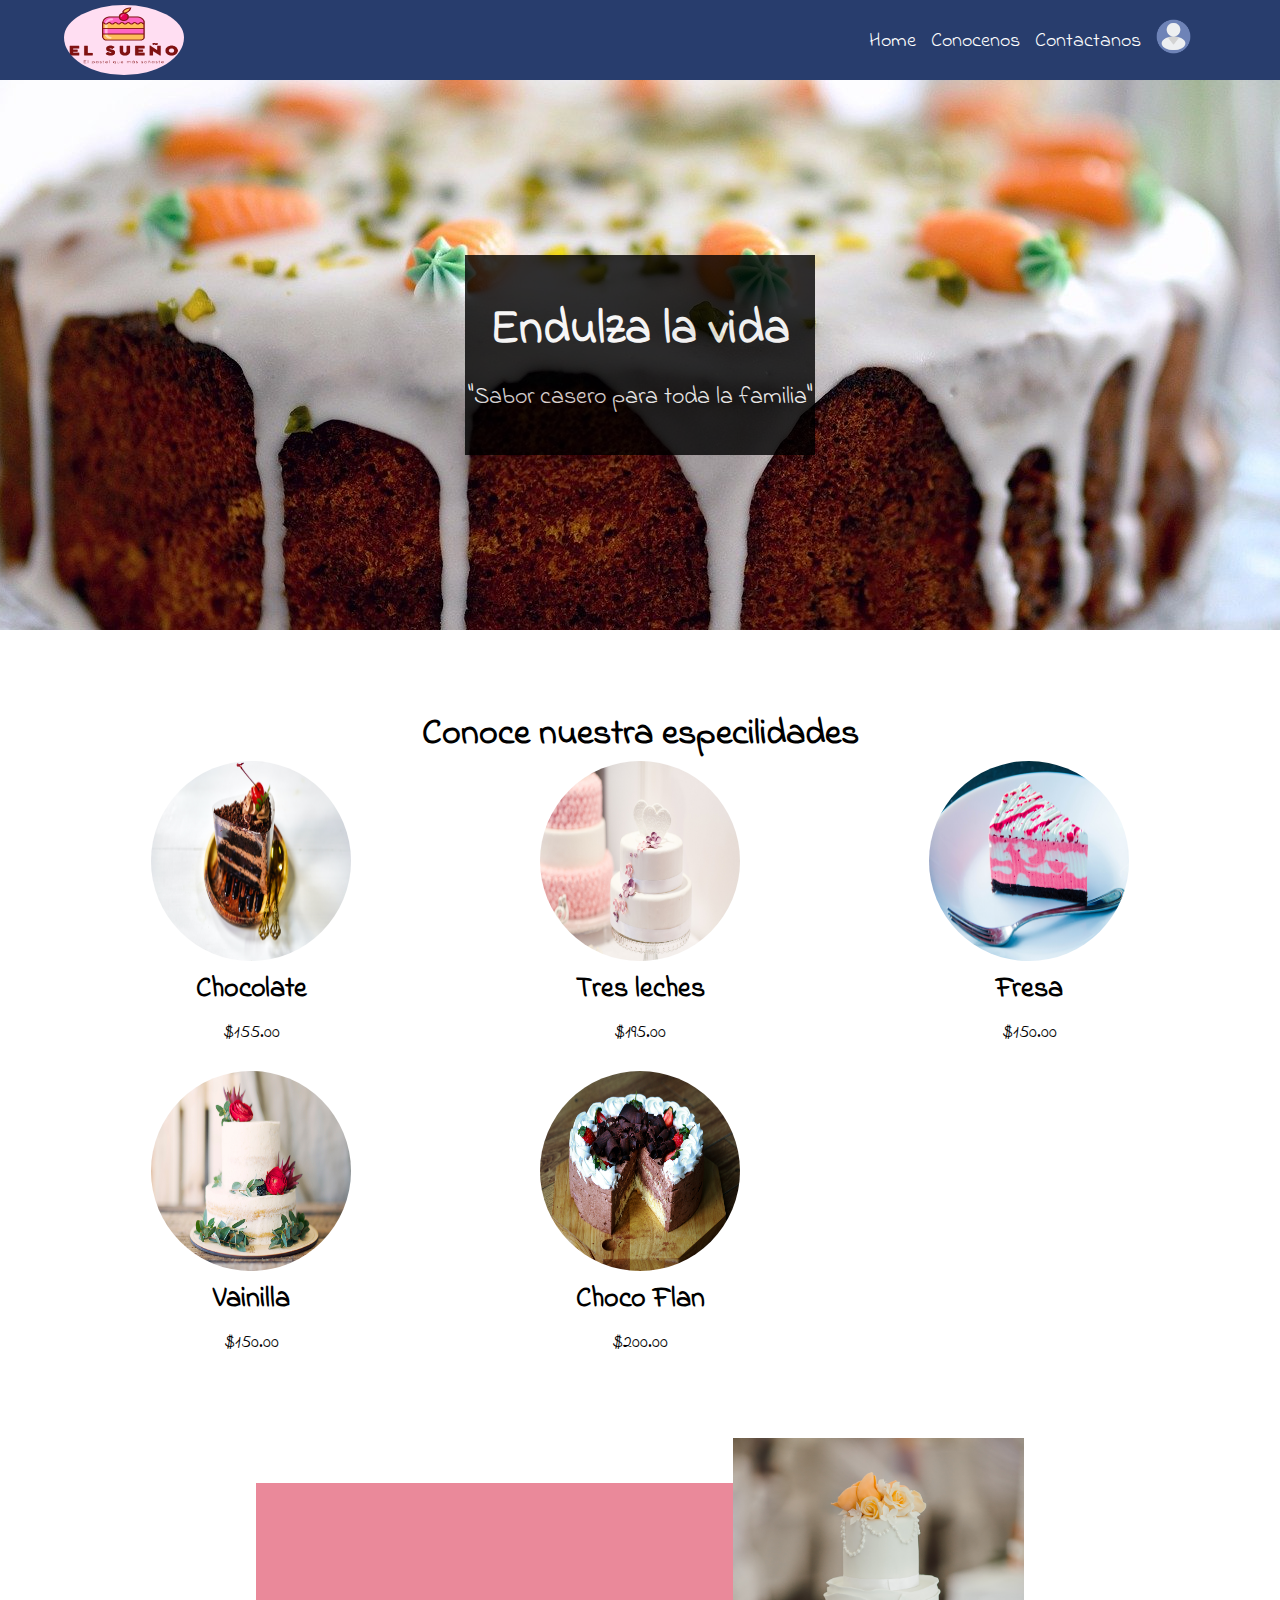
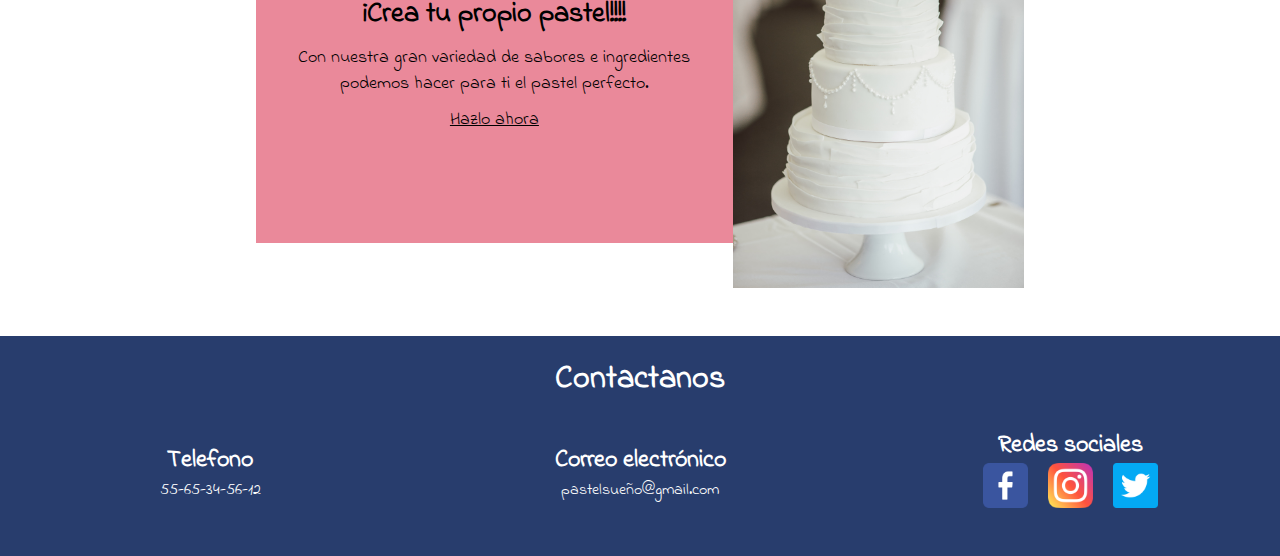
<file: index.html>
<!DOCTYPE html>
<html lang="en">
  <head>
    <meta charset="UTF-8" />
    <meta http-equiv="X-UA-Compatible" content="IE=edge" />
    <meta name="viewport" content="width=device-width, initial-scale=1.0" />
    <title>Pastelería</title>
    <link rel="icon" href="assets/img/cake-slice.png">
    <link rel="stylesheet" href="styles/styles.css" />
    <link rel="preconnect" href="https://fonts.googleapis.com" />
    <link rel="preconnect" href="https://fonts.gstatic.com" crossorigin />
    <link
      href="https://fonts.googleapis.com/css2?family=Indie+Flower&display=swap"
      rel="stylesheet"
    />
  </head>
  <body>
    <div class="title">
      <div class="content-title">
        <div><img src="assets/img/Sueñ02.png" class="logo" alt="" /></div>
        <div class="nav-link">
        <div class="menu-hamb"><img src="assets/img/menu.png" width="25px" height="25px" heig class="menu" alt=""></div>
          <ul class="nav-items">
            <li><a class="item-link" href="index.html">Home</a></li>
            <li><a class="item-link" href="about.html">Conocenos</a></li>
            <li><a class="item-link" href="contact.html">Contactanos</a></li>
            <li><a class="item-link" href="admin.html"><img src="assets/img/user.png" alt=""></a></li>
          </ul>
        </div>
      </div>
    </div>

    <div class="banner">
      <div class="message">
        <div>
          <div class="message-h1"><h1>Endulza la vida</h1></div>
          <div class="message-text">
            <p>"Sabor casero para toda la familia"</p>
          </div>
        </div>
      </div>
    </div>

    <br />
    <br />

    <div class="product-items">
      <div><h1>Conoce nuestra especilidades</h1></div>
      <div class="items">
          <div class="item">
            <a href="contact.html"
              ><img src="assets/img/pastel1.jpg" alt="Pasteles" />
              <div class="item-description">
                <h2>Chocolate</h2>
                <p>$155.00</p>
              </div></a
            >
          </div>
          <div class="item">
            <a href="contact.html"
              ><img src="assets/img/pastel2.jpg" alt="Pasteles" />
              <div class="item-description">
                <h2>Tres leches</h2>
                <p>$195.00</p>
              </div></a
            >
          </div>
          <div class="item">
            <a href="contact.html"
              ><img src="assets/img/pastel3.jpg" alt="Pasteles" />
              <div class="item-description">
                <h2>Fresa</h2>
                <p>$150.00</p>
              </div></a
            >
          </div>
          <div class="item">
            <a href="contact.html"
              ><img src="assets/img/pastel4.jpg" alt="Pasteles" />
              <div class="item-description">
                <h2>Vainilla</h2>
                <p>$150.00</p>
              </div></a
            >
          </div>
          <div class="item">
            <a href="contact.html"
              ><img src="assets/img/pastel5.jpg" alt="Pasteles" />
              <div class="item-description">
                <h2>Choco Flan</h2>
                <p>$200.00</p>
              </div></a
            >
            </div>
       
      </div>
    </div>

    <br />
    <br />
    <br />

    <div class="personal-cake">
      <div class="description-custom">
        <div class="item-description">
          <h2>¡Crea tu propio pastel!!!!</h2>
          <p>
            Con nuestra gran variedad de sabores e ingredientes podemos hacer
            para ti el pastel perfecto.
          </p>
          <a class="btn-form" href="contact.html">Hazlo ahora</a>
        </div>
      </div>
      <div class="image-custom">
        <img src="assets/img/customcake.jpg" alt="" />
      </div>
    </div>
    <br />
    <br />

    <div class="footer">
      <div><h1>Contactanos</h1></div>
      <div class="footer-items">
        <div>
          <h2>Telefono</h2>
          <p>55-65-34-56-12</p>
        </div>
        <div>
          <h2>Correo electrónico</h2>
          <p>pastelsueño@gmail.com</p>
        </div>
        <div>
          <h2>Redes sociales</h2>
          <div class="social-links">
            <div>
              <a href="https://www.facebook.com/"
                ><img src="assets/img/facebook.png" alt=""
              /></a>
            </div>
            <div>
              <a href="https://www.instagram.com/?hl=es-la"
                ><img src="assets/img/instagram.png" alt=""
              /></a>
            </div>
            <div>
              <a href="https://twitter.com/?lang=es"
                ><img src="assets/img/twitter.png" alt=""
              /></a>
            </div>
          </div>
        </div>
      </div>
    </div>
    <script src="main.js"></script>
  </body>
</html>
</file>
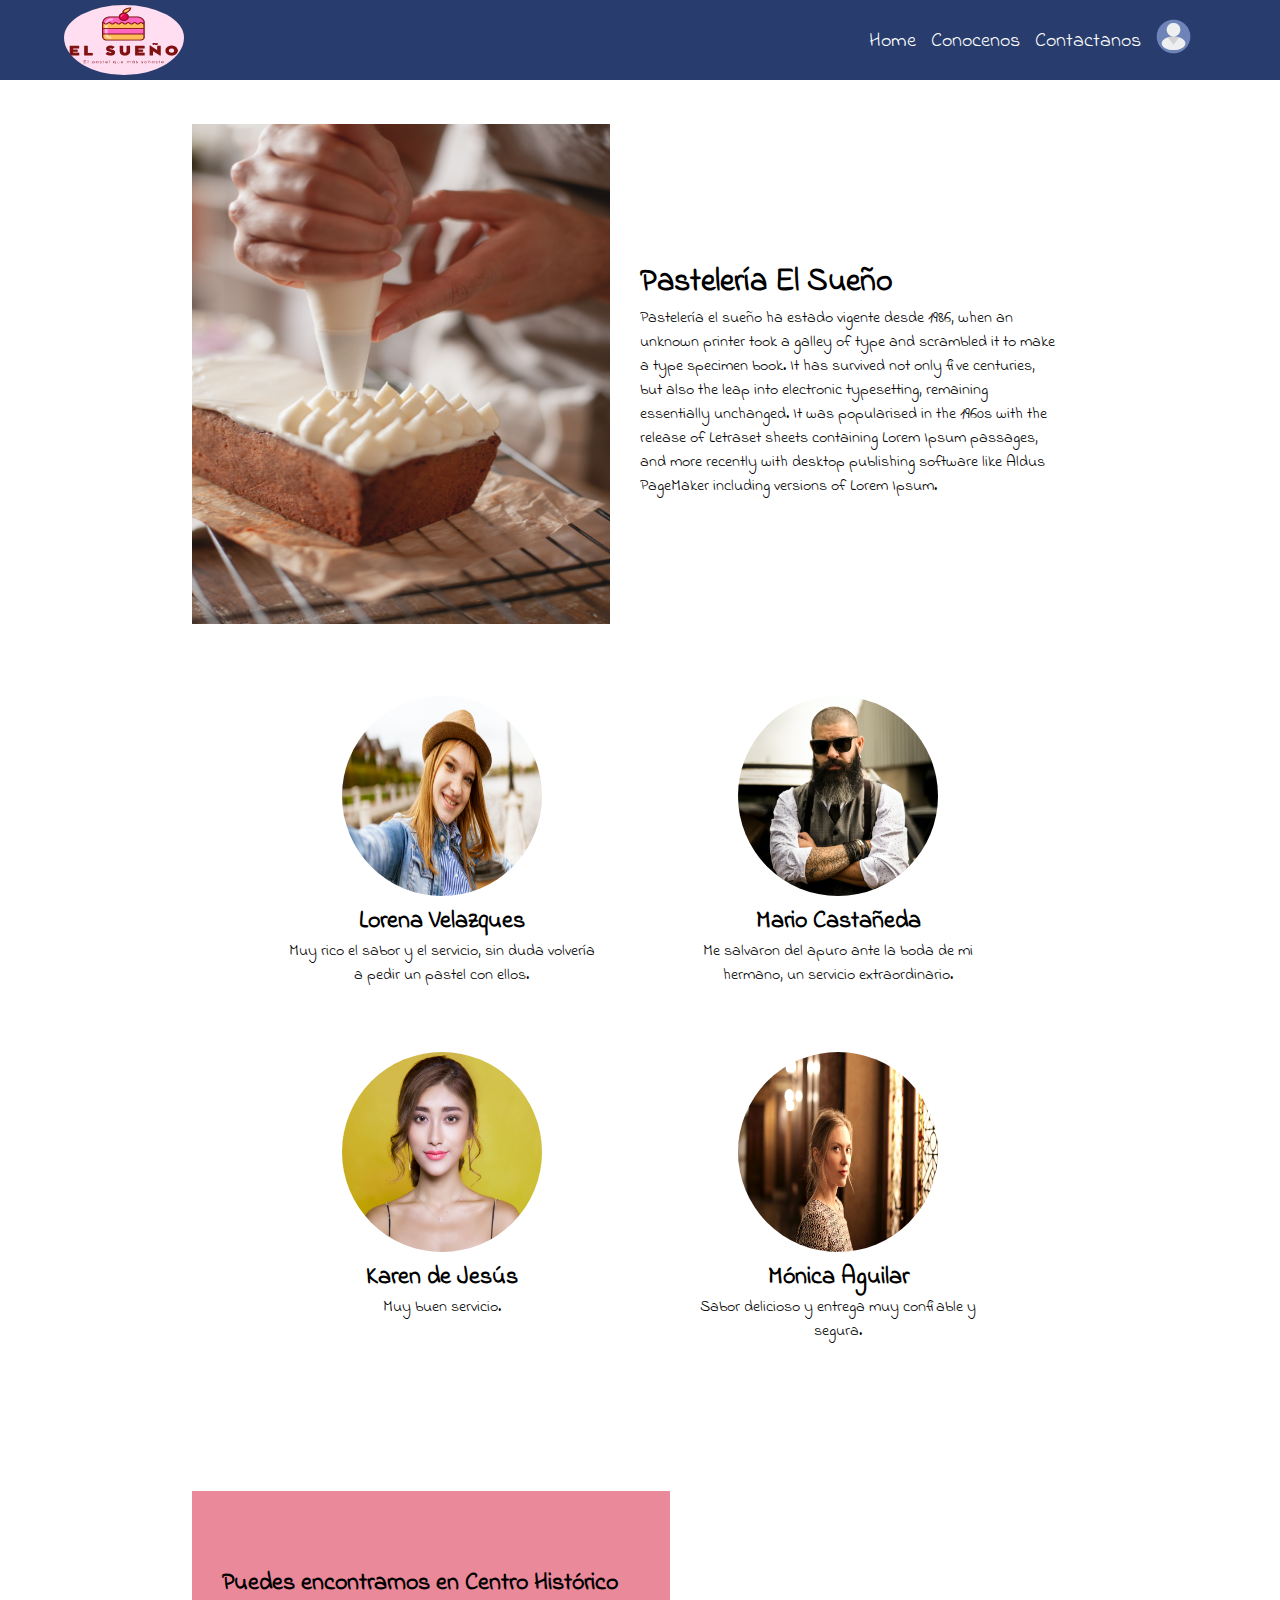
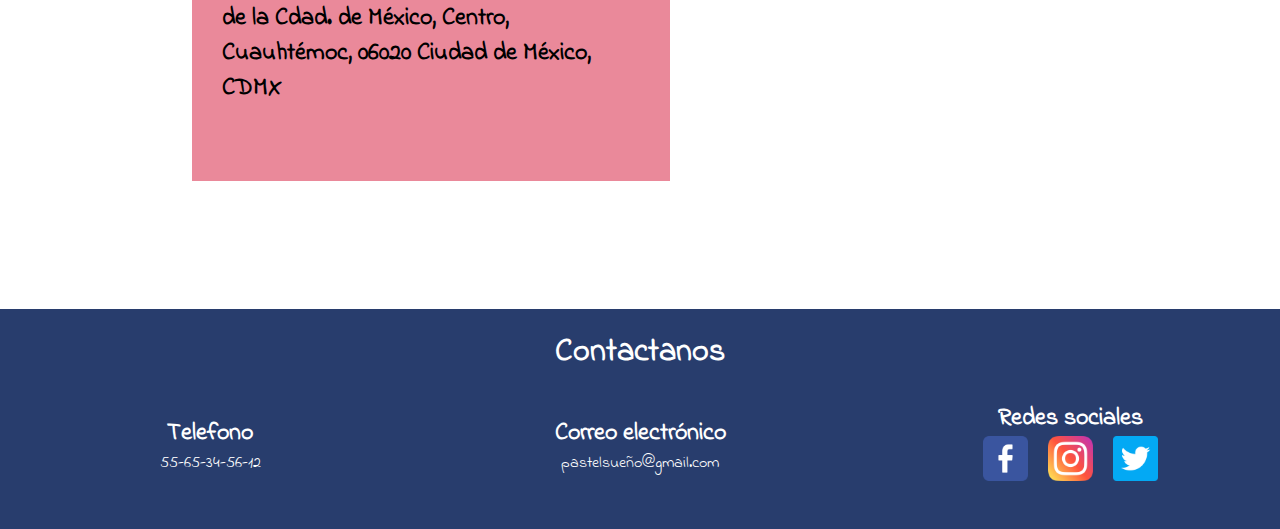
<file: about.html>
<!DOCTYPE html>
<html lang="en">
  <head>
    <meta charset="UTF-8" />
    <meta http-equiv="X-UA-Compatible" content="IE=edge" />
    <meta name="viewport" content="width=device-width, initial-scale=1.0" />
    <title>About</title>
    <link rel="icon" href="assets/img/cake-slice.png">
    <link rel="stylesheet" href="styles/styles.css" />
    <link rel="preconnect" href="https://fonts.googleapis.com" />
    <link rel="preconnect" href="https://fonts.gstatic.com" crossorigin />
    <link
      href="https://fonts.googleapis.com/css2?family=Indie+Flower&display=swap"
      rel="stylesheet"
    />
  </head>
  <body>
    <div class="title">
      <div class="content-title">
        <div><img src="assets/img/Sueñ02.png" class="logo" alt="" /></div>
        <div class="nav-link">
        <div class="menu-hamb"><img src="assets/img/menu.png" width="25px" height="25px" heig class="menu" alt=""></div>
          <ul class="nav-items">
            <li><a class="item-link" href="index.html">Home</a></li>
            <li><a class="item-link" href="about.html">Conocenos</a></li>
            <li><a class="item-link" href="contact.html">Contactanos</a></li>
            <li><a class="item-link" href="admin.html"><img src="assets/img/user.png" alt=""></a></li>
          </ul>
        </div>
      </div>
    </div>

    <br />
    <br />

    <div class="about-banner">
      <div class="about-items">
        <div class="about-img">
          <img src="assets/img/about-banner.jpg" class="baker" alt="" />
        </div>
        <div class="about-desc">
          <div class="abt-res">
            <h1>Pastelería El Sueño</h1>
            <p>
              Pastelería el sueño ha estado vigente desde 1986, when an unknown
              printer took a galley of type and scrambled it to make a type
              specimen book. It has survived not only five centuries, but also
              the leap into electronic typesetting, remaining essentially
              unchanged. It was popularised in the 1960s with the release of
              Letraset sheets containing Lorem Ipsum passages, and more recently
              with desktop publishing software like Aldus PageMaker including
              versions of Lorem Ipsum.
            </p>
          </div>
        </div>
      </div>
    </div>

    <br />
    <br />

    <div class="pov">
      <div class="pov-items">
        <div class="pov-item">
          <img src="assets/img/userB.jpg" class="pov-user" alt="" />
          <h2>Lorena Velazques</h2>
          <p>
            Muy rico el sabor y el servicio, sin duda volvería a pedir un pastel
            con ellos.
          </p>
        </div>
        <div class="pov-item">
          <img src="assets/img/user3.jpg" class="pov-user" alt="" />
          <h2>Mario Castañeda</h2>
          <p>
            Me salvaron del apuro ante la boda de mi hermano, un servicio
            extraordinario.
          </p>
        </div>
        <div class="pov-item">
          <img src="assets/img/user2.jpg" class="pov-user" alt="" />
          <h2>Karen de Jesús</h2>
          <p>Muy buen servicio.</p>
        </div>
        <div class="pov-item">
          <img src="assets/img/user4.jpg" class="pov-user" alt="" />
          <h2>Mónica Aguilar</h2>
          <p>Sabor delicioso y entrega muy confiable y segura.</p>
        </div>
      </div>
    </div>

    <br />
    <br />

    <div class="map">
      <div class="map-items">
        <div class="map-direction">
          <h2>
            Puedes encontrarnos en Centro Histórico de la Cdad. de México,
            Centro, Cuauhtémoc, 06020 Ciudad de México, CDMX
          </h2>
        </div>
        <div class="map-frame">
          <iframe
            src="https://www.google.com/maps/embed?pb=!1m18!1m12!1m3!1d3762.377778905961!2d-99.13030578526433!3d19.43927238688057!2m3!1f0!2f0!3f0!3m2!1i1024!2i768!4f13.1!3m3!1m2!1s0x85d1f9341c6681f1%3A0xed6175adfc6dea1f!2sCentro%20Hist%C3%B3rico%20de%20la%20Cdad.%20de%20M%C3%A9xico%2C%20Centro%2C%20Cuauht%C3%A9moc%2C%2006020%20Ciudad%20de%20M%C3%A9xico%2C%20CDMX!5e0!3m2!1ses-419!2smx!4v1646191262750!5m2!1ses-419!2smx"
            style="border: 0"
            allowfullscreen=""
            loading="lazy"
          ></iframe>
        </div>
      </div>
    </div>

    <br />
    <br />

    <div class="footer">
      <div><h1>Contactanos</h1></div>
      <div class="footer-items">
        <div>
          <h2>Telefono</h2>
          <p>55-65-34-56-12</p>
        </div>
        <div>
          <h2>Correo electrónico</h2>
          <p>pastelsueño@gmail.com</p>
        </div>
        <div>
          <h2>Redes sociales</h2>
          <div class="social-links">
            <div>
              <a href="https://www.facebook.com/"
                ><img src="assets/img/facebook.png" alt=""
              /></a>
            </div>
            <div>
              <a href="https://www.instagram.com/?hl=es-la"
                ><img src="assets/img/instagram.png" alt=""
              /></a>
            </div>
            <div>
              <a href="https://twitter.com/?lang=es"
                ><img src="assets/img/twitter.png" alt=""
              /></a>
            </div>
          </div>
        </div>
      </div>
    </div>
    <script src="main.js"></script>
  </body>
</html>
</file>
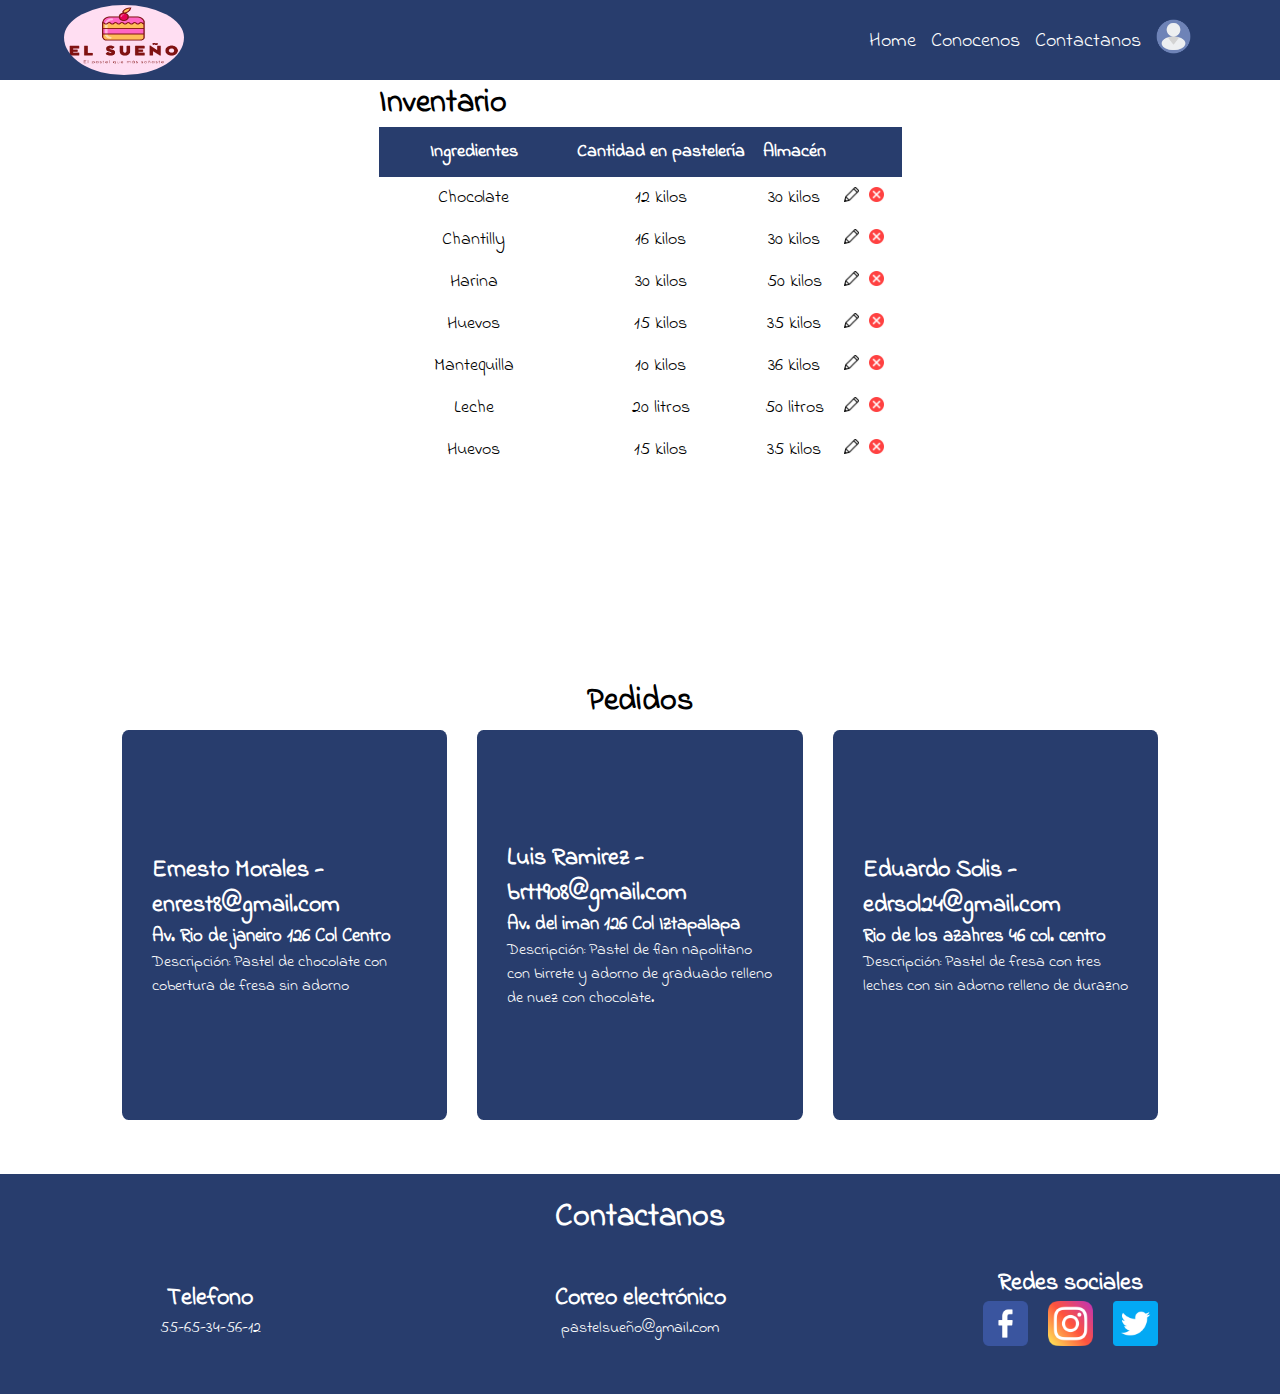
<file: admin.html>
<!DOCTYPE html>
<html lang="en">
  <head>
    <meta charset="UTF-8" />
    <meta http-equiv="X-UA-Compatible" content="IE=edge" />
    <meta name="viewport" content="width=device-width, initial-scale=1.0" />
    <title>Admin</title>
    <link rel="icon" href="assets/img/cake-slice.png" />
    <link rel="stylesheet" href="styles/styles.css" />
    <link rel="preconnect" href="https://fonts.googleapis.com" />
    <link rel="preconnect" href="https://fonts.gstatic.com" crossorigin />
    <link
      href="https://fonts.googleapis.com/css2?family=Indie+Flower&display=swap"
      rel="stylesheet"
    />
  </head>
  <body>
    <div class="title">
      <div class="content-title">
        <div><img src="assets/img/Sueñ02.png" class="logo" alt="" /></div>
        <div class="nav-link">
        <div class="menu-hamb"><img src="assets/img/menu.png" width="25px" height="25px" heig class="menu" alt=""></div>
          <ul class="nav-items">
            <li><a class="item-link" href="index.html">Home</a></li>
            <li><a class="item-link" href="about.html">Conocenos</a></li>
            <li><a class="item-link" href="contact.html">Contactanos</a></li>
            <li><a class="item-link" href="admin.html"><img src="assets/img/user.png" alt=""></a></li>
          </ul>
        </div>
      </div>
    </div>

    <div class="table">
      <div class="table-container">
        <div>
          <div class="title-table">
            <h1>Inventario</h1>
          </div>
          <div class="table-ingre">
            <table>
              <tr>
                <th>Ingredientes</th>
                <th>Cantidad en pastelería</th>
                <th>Almacén</th>
                <th></th>
              </tr>
              <tr>
                <td>Chocolate</td>
                <td>12 kilos</td>
                <td>30 kilos</td>
                <td>
                  <div class="table-update">
                    <a href=""><img src="assets/img/edit.png" alt="" /></a>
                    <a href=""
                      ><img src="assets/img/delete-button.png" alt=""
                    /></a>
                  </div>
                </td>
              </tr>
              <tr>
                <td>Chantilly</td>
                <td>16 kilos</td>
                <td>30 kilos</td>
                <td>
                  <div class="table-update">
                    <a href=""><img src="assets/img/edit.png" alt="" /></a>
                    <a href=""
                      ><img src="assets/img/delete-button.png" alt=""
                    /></a>
                  </div>
                </td>
              </tr>
              <tr>
                <td>Harina</td>
                <td>30 kilos</td>
                <td>50 kilos</td>
                <td>
                  <div class="table-update">
                    <a href=""><img src="assets/img/edit.png" alt="" /></a>
                    <a href=""
                      ><img src="assets/img/delete-button.png" alt=""
                    /></a>
                  </div>
                </td>
              </tr>
              <tr>
                <td>Huevos</td>
                <td>15 kilos</td>
                <td>35 kilos</td>
                <td>
                  <div class="table-update">
                    <a href=""><img src="assets/img/edit.png" alt="" /></a>
                    <a href=""
                      ><img src="assets/img/delete-button.png" alt=""
                    /></a>
                  </div>
                </td>
              </tr>
              <tr>
                <td>Mantequilla</td>
                <td>10 kilos</td>
                <td>36 kilos</td>
                <td>
                  <div class="table-update">
                    <a href=""><img src="assets/img/edit.png" alt="" /></a>
                    <a href=""
                      ><img src="assets/img/delete-button.png" alt=""
                    /></a>
                  </div>
                </td>
              </tr>
              <tr>
                <td>Leche</td>
                <td>20 litros</td>
                <td>50 litros</td>
                <td>
                  <div class="table-update">
                    <a href=""><img src="assets/img/edit.png" alt="" /></a>
                    <a href=""
                      ><img src="assets/img/delete-button.png" alt=""
                    /></a>
                  </div>
                </td>
              </tr>
              <tr>
                <td>Huevos</td>
                <td>15 kilos</td>
                <td>35 kilos</td>
                <td>
                  <div class="table-update">
                    <a href=""><img src="assets/img/edit.png" alt="" /></a>
                    <a href=""
                      ><img src="assets/img/delete-button.png" alt=""
                    /></a>
                  </div>
                </td>
              </tr>
              <tr>
                <td>Azúcar</td>
                <td>34 kilos</td>
                <td>60 kilos</td>
                <td>
                  <div class="table-update">
                    <a href=""><img src="assets/img/edit.png" alt="" /></a>
                    <a href=""
                      ><img src="assets/img/delete-button.png" alt=""
                    /></a>
                  </div>
                </td>
              </tr>
              <tr>
                <td>Royal</td>
                <td>10 kilos</td>
                <td>45 kilos</td>
                <td>
                  <div class="table-update">
                    <a href=""><img src="assets/img/edit.png" alt="" /></a>
                    <a href=""
                      ><img src="assets/img/delete-button.png" alt=""
                    /></a>
                  </div>
                </td>
              </tr>
              <tr>
                <td>Fresas</td>
                <td>10 kilos</td>
                <td>10 kilos</td>
                <td>
                  <div class="table-update">
                    <a href=""><img src="assets/img/edit.png" alt="" /></a>
                    <a href=""
                      ><img src="assets/img/delete-button.png" alt=""
                    /></a>
                  </div>
                </td>
              </tr>
              <tr>
                <td>Duraznos</td>
                <td>10 kilos</td>
                <td>10 kilos</td>
                <td>
                  <div class="table-update">
                    <a href=""><img src="assets/img/edit.png" alt="" /></a>
                    <a href=""
                      ><img src="assets/img/delete-button.png" alt=""
                    /></a>
                  </div>
                </td>
              </tr>
              <tr>
                <td>Nuez</td>
                <td>14 kilos</td>
                <td>15 kilos</td>
                <td>
                  <div class="table-update">
                    <a href=""><img src="assets/img/edit.png" alt="" /></a>
                    <a href=""
                      ><img src="assets/img/delete-button.png" alt=""
                    /></a>
                  </div>
                </td>
              </tr>
              <tr>
                <td>Café</td>
                <td>15 kilos</td>
                <td>20 kilos</td>
                <td>
                  <div class="table-update">
                    <a href=""><img src="assets/img/edit.png" alt="" /></a>
                    <a href=""
                      ><img src="assets/img/delete-button.png" alt=""
                    /></a>
                  </div>
                </td>
              </tr>
              <tr>
                <td>Flor de azúcar</td>
                <td>20 piezas</td>
                <td>15 kilos</td>
                <td>
                  <div class="table-update">
                    <a href=""><img src="assets/img/edit.png" alt="" /></a>
                    <a href=""
                      ><img src="assets/img/delete-button.png" alt=""
                    /></a>
                  </div>
                </td>
              </tr>
              <tr>
                <td>Adorno Frozen</td>
                <td>10 piezas</td>
                <td>20 kilos</td>
                <td>
                  <div class="table-update">
                    <a href=""><img src="assets/img/edit.png" alt="" /></a>
                    <a href=""
                      ><img src="assets/img/delete-button.png" alt=""
                    /></a>
                  </div>
                </td>
              </tr>
              <tr>
                <td>Adorno Bob esponja</td>
                <td>15 piezas</td>
                <td>10 piezas</td>
                <td>
                  <div class="table-update">
                    <a href=""><img src="assets/img/edit.png" alt="" /></a>
                    <a href=""
                      ><img src="assets/img/delete-button.png" alt=""
                    /></a>
                  </div>
                </td>
              </tr>
              <tr>
                <td>Corazón de caramelo</td>
                <td>8 piezas</td>
                <td>10 piezas</td>
                <td>
                  <div class="table-update">
                    <a href=""><img src="assets/img/edit.png" alt="" /></a>
                    <a href=""
                      ><img src="assets/img/delete-button.png" alt=""
                    /></a>
                  </div>
                </td>
              </tr>
              <tr>
                <td>Alumno graduado</td>
                <td>10 piezas</td>
                <td>10 piezas</td>
                <td>
                  <div class="table-update">
                    <a href=""><img src="assets/img/edit.png" alt="" /></a>
                    <a href=""
                      ><img src="assets/img/delete-button.png" alt=""
                    /></a>
                  </div>
                </td>
              </tr>
              <tr>
                <td>Birrete</td>
                <td>12 piezas</td>
                <td>8 piezas</td>
                <td>
                  <div class="table-update">
                    <a href=""><img src="assets/img/edit.png" alt="" /></a>
                    <a href=""
                      ><img src="assets/img/delete-button.png" alt=""
                    /></a>
                  </div>
                </td>
              </tr>
              <tr>
                <td>Mariposas de chocolate</td>
                <td>20 piezas</td>
                <td>10piezas</td>
                <td>
                  <div class="table-update">
                    <a href=""><img src="assets/img/edit.png" alt="" /></a>
                    <a href=""
                      ><img src="assets/img/delete-button.png" alt=""
                    /></a>
                  </div>
                </td>
              </tr>
              <tr>
                <td>Kit de futbol</td>
                <td>9 piezas</td>
                <td>10 piezas</td>
                <td>
                  <div class="table-update">
                    <a href=""><img src="assets/img/edit.png" alt="" /></a>
                    <a href=""
                      ><img src="assets/img/delete-button.png" alt=""
                    /></a>
                  </div>
                </td>
              </tr>
            </table>
          </div>
        </div>
      </div>
    </div>

    <br />
    <br />

    <div class="card">
      <h1>Pedidos</h1>
      <div class="card-item">
        <div class="card-desc">
          <div>
            <h2>Ernesto Morales - enrest8@gmail.com</h2>
            <h3>Av. Rio de janeiro 126 Col Centro</h3>
            <p>
              Descripción: Pastel de chocolate con cobertura de fresa sin adorno
            </p>
          </div>
        </div>
        <div class="card-desc">
          <div>
            <h2>Luis Ramirez - brtt908@gmail.com</h2>
            <h3>Av. del iman 126 Col Iztapalapa</h3>
            <p>
              Descripción: Pastel de flan napolitano con birrete y adorno de
              graduado relleno de nuez con chocolate.
            </p>
          </div>
        </div>
        <div class="card-desc">
          <div>
            <h2>Eduardo Solis - edrsol24@gmail.com</h2>
            <h3>Rio de los azahres 46 col. centro</h3>
            <p>
              Descripción: Pastel de fresa con tres leches con sin adorno
              relleno de durazno
            </p>
          </div>
        </div>
      </div>
    </div>

    <br />
    <br />
    <br />
    <br />

    <div class="footer">
      <div><h1>Contactanos</h1></div>
      <div class="footer-items">
        <div>
          <h2>Telefono</h2>
          <p>55-65-34-56-12</p>
        </div>
        <div>
          <h2>Correo electrónico</h2>
          <p>pastelsueño@gmail.com</p>
        </div>
        <div>
          <h2>Redes sociales</h2>
          <div class="social-links">
            <div>
              <a href="https://www.facebook.com/"
                ><img src="assets/img/facebook.png" alt=""
              /></a>
            </div>
            <div>
              <a href="https://www.instagram.com/?hl=es-la"
                ><img src="assets/img/instagram.png" alt=""
              /></a>
            </div>
            <div>
              <a href="https://twitter.com/?lang=es"
                ><img src="assets/img/twitter.png" alt=""
              /></a>
            </div>
          </div>
        </div>
      </div>
    </div>
    <script src="main.js"></script>
  </body>
</html>
</file>
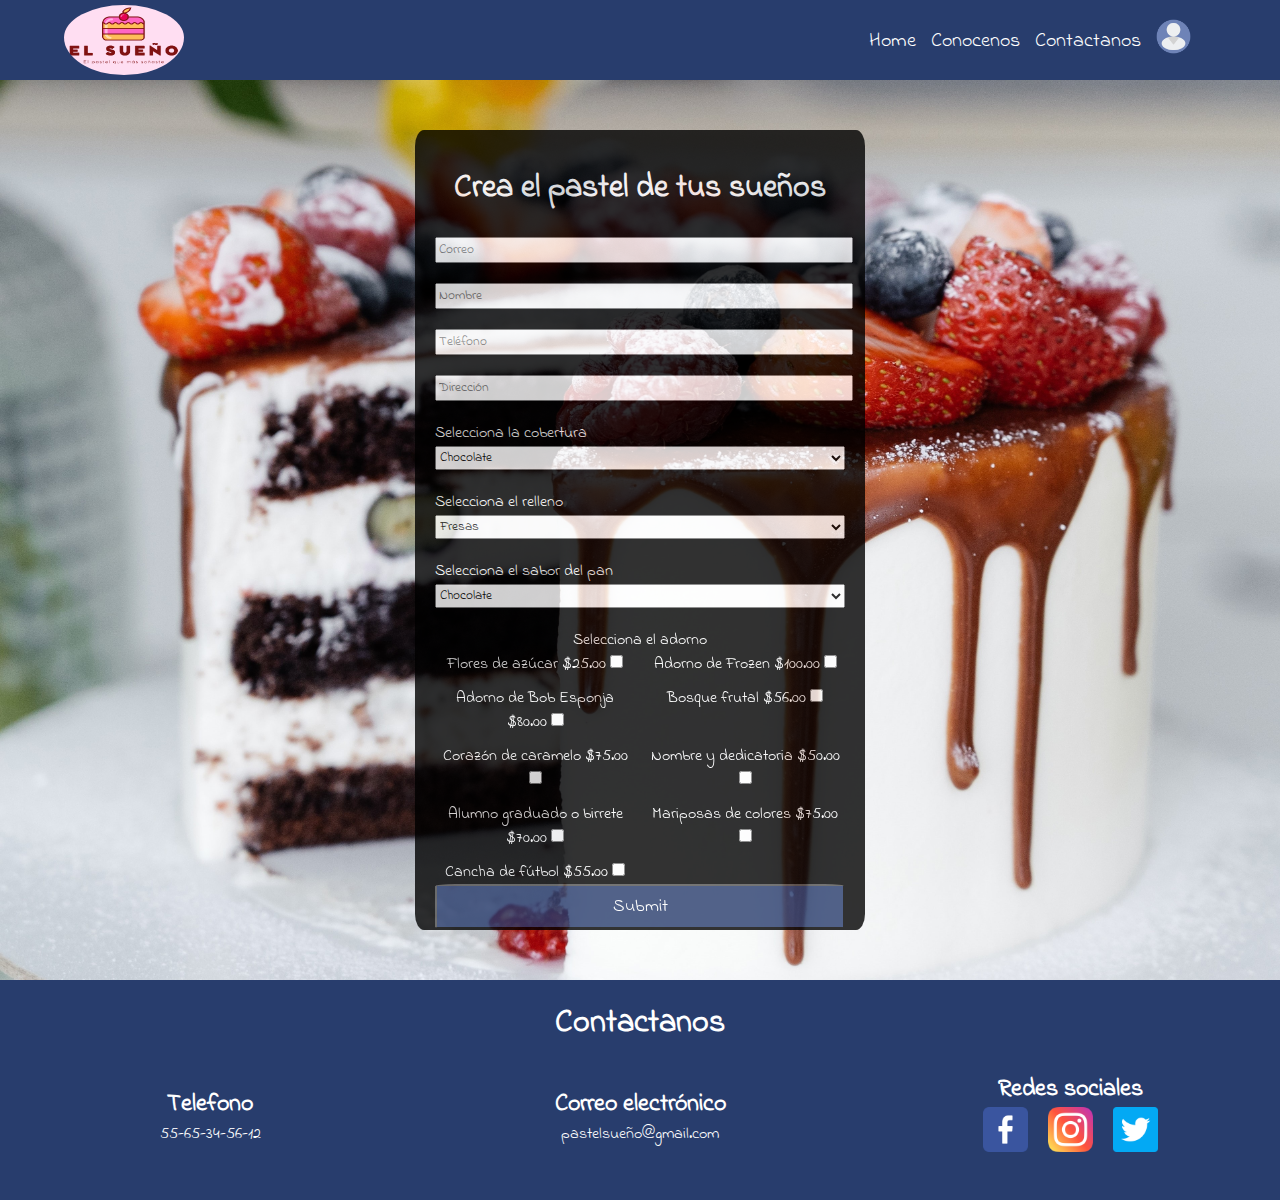
<file: contact.html>
<!DOCTYPE html>
<html lang="en">
  <head>
    <meta charset="UTF-8" />
    <meta http-equiv="X-UA-Compatible" content="IE=edge" />
    <meta name="viewport" content="width=device-width, initial-scale=1.0" />
    <title>Contacto</title>
    <link rel="icon" href="assets/img/cake-slice.png">
    <link rel="stylesheet" href="styles/styles.css" />
    <link rel="preconnect" href="https://fonts.googleapis.com" />
    <link rel="preconnect" href="https://fonts.gstatic.com" crossorigin />
    <link
      href="https://fonts.googleapis.com/css2?family=Indie+Flower&display=swap"
      rel="stylesheet"
    />
  </head>
  <body>
    <div class="title">
      <div class="content-title">
        <div><img src="assets/img/Sueñ02.png" class="logo" alt="" /></div>
        <div class="nav-link">
        <div class="menu-hamb"><img src="assets/img/menu.png" width="25px" height="25px" heig class="menu" alt=""></div>
          <ul class="nav-items">
            <li><a class="item-link" href="index.html">Home</a></li>
            <li><a class="item-link" href="about.html">Conocenos</a></li>
            <li><a class="item-link" href="contact.html">Contactanos</a></li>
            <li><a class="item-link" href="admin.html"><img src="assets/img/user.png" alt=""></a></li>
          </ul>
        </div>
      </div>
    </div>

    <div class="form-container">
      <div class="form">
        <h1>Crea el pastel de tus sueños</h1>
        <div class="form-items">
          <div class="form-input">
            <input type="text" placeholder="Correo" />
          </div>
          <div class="form-input">
            <input type="text" placeholder="Nombre" />
          </div>
          <div class="form-input">
            <input type="text" placeholder="Teléfono" />
          </div>
          <div class="form-input">
            <input type="text" placeholder="Dirección" />
          </div>
          <div class="form-select">
            <label for="">Selecciona la cobertura</label>
            <select name="" id="">
              <option value="">Chocolate</option>
              <option value="">Chantilly</option>
              <option value="">Fondan</option>
              <option value="">Fresa</option>
            </select>
          </div>
          <div class="form-select">
            <label for="">Selecciona el relleno</label>
            <select name="" id="">
              <option value="">Fresas</option>
              <option value="">Durazno</option>
              <option value="">Nuez</option>
              <option value="">Flan napolitano</option>
              <option value="">Crema batida</option>
            </select>
          </div>
          <div class="form-select">
            <label for="">Selecciona el sabor del pan</label>
            <select name="" id="">
              <option value="">Chocolate</option>
              <option value="">Café</option>
              <option value="">Tres Leches</option>
              <option value="">Fresa</option>
              <option value="">Vainilla</option>
            </select>
          </div>
          <div class="cake-item">
            <label for="">Selecciona el adorno</label>

            <div class="cake-ornament">
              <div>
                <label>Flores de azúcar $25.00</label>
                <input type="checkbox" value="flores" />
              </div>

              <div>
                <label>Adorno de Frozen $100.00</label>
                <input type="checkbox" value="frozen" />
              </div>

              <div>
                <label>Adorno de Bob Esponja $80.00</label>
                <input type="checkbox" value="bob" />
              </div>

              <div>
                <label>Bosque frutal $56.00</label>
                <input type="checkbox" value="bosque" />
              </div>

              <div>
                <label>Corazón de caramelo $75.00</label>
                <input type="checkbox" value="corazon" />
              </div>

              <div>
                <label>Nombre y dedicatoria $50.00</label>
                <input type="checkbox" value="dedicatoria" />
              </div>

              <div>
                <label>Alumno graduado o birrete $70.00</label>
                <input type="checkbox" value="birrete" />
              </div>
              <div>
                <label>Mariposas de colores $75.00</label>
                <input type="checkbox" value="mariposas" />
              </div>
              <div>
                <label>Cancha de fútbol $55.00</label>
                <input type="checkbox" value="cancha" />
              </div>
            </div>
          </div>
          <div class="form-input">
            <input type="submit" placeholder="Enviar" class="btn-submit" />
          </div>
        </div>
      </div>
    </div>

    <div class="footer">
      <div><h1>Contactanos</h1></div>
      <div class="footer-items">
        <div>
          <h2>Telefono</h2>
          <p>55-65-34-56-12</p>
        </div>
        <div>
          <h2>Correo electrónico</h2>
          <p>pastelsueño@gmail.com</p>
        </div>
        <div>
          <h2>Redes sociales</h2>
          <div class="social-links">
            <div>
              <a href="https://www.facebook.com/"
                ><img src="assets/img/facebook.png" alt=""
              /></a>
            </div>
            <div>
              <a href="https://www.instagram.com/?hl=es-la"
                ><img src="assets/img/instagram.png" alt=""
              /></a>
            </div>
            <div>
              <a href="https://twitter.com/?lang=es"
                ><img src="assets/img/twitter.png" alt=""
              /></a>
            </div>
          </div>
        </div>
      </div>
    </div>
    <script src="main.js"></script>
  </body>
</html>
</file>
<file: styles/styles.css>
* {
  margin: 0;
  font-family: "Indie Flower", cursive;
}

.title {
  background: #283d6d;
  width: 100%;
  height: 80px;
  margin: auto;
  display: flex;
  justify-content: center;
  align-items: center;
}

.content-title {
  width: 90%;
  margin: auto;
  display: flex;
  justify-content: space-between;
  align-items: center;
}

.logo {
  width: 120px;
  height: 70px;
  border-radius: 60%;
  padding-top: 5px;
}

.nav-link {
  list-style: none;
  display: flex;
  justify-content: center;
  align-items: center;
}

.nav-items {
  list-style: none;
  display: flex;
  justify-content: center;
  align-items: center;
  padding-right: 10px;
}

.nav-items li a {
  padding-right: 15px;
  text-decoration: none;
  color: white;
  font-size: 20px;
}

.nav-items li img {
  width: 35px;
  height: 35px;
}

.item-link:hover {
  text-decoration: underline;
}

.menu-hamb {
  position: absolute;
  cursor: pointer;
  top: 15px;
  right: 30px;
  display: none;
}

/*Title--------------------------------------------------------------------------------*/

.banner {
  width: 100%;
  height: 550px;
  background-image: url('../assets/img/banner1.jpg');
  background-repeat: no-repeat;
  background-position: center;
  align-items: center;
  display: flex;
  justify-content: center;
}

.message {
  background: black;
  width: 350px;
  color: white;
  height: 200px;
  font-size: 24px;
  align-items: center;
  display: flex;
  justify-content: center;
  opacity: 80%;
  text-align: center;
}

.message h1 {
  padding-bottom: 15px;
}

/*BAnner principal------------------------------------------------------------------*/

.product-items {
  width: 90%;
  height: auto;
  margin: auto;
  justify-content: center;
  display: block;
  align-items: center;
  text-align: center;
}

.product-items h1 {
  text-align: center;
  padding-top: 30px;
  font-size: 36px;
}

.items {
  display: grid;
  gap: 15px;
  width: 100%;
  margin: auto;
  grid-template-columns: repeat(3, 1fr);
  gap: 15px;
  padding: 10px, 20px;
}

.item:hover {
  opacity: 70%;
}

.items a {
  text-decoration: none;
  color: black;
}

.items img {
  border-radius: 50%;
  width: 200px;
  height: 200px;
}

.item-description {
  display: block;
  justify-content: center;
  align-items: center;
  text-align: center;
}

.item-description p {
  padding-top: 10px;
  font-size: 18px;
  padding-bottom: 10px;
}

.item-description h2 {
  font-size: 28px;
}

.item-description a {
  font-size: 18px;
}

/*cake flavors--------------------------------------------------*/
.personal-cake {
  width: 60%;
  margin: auto;
  height: 450px;
  display: flex;
}

.description-custom {
  width: 60%;
  height: 80%;
  margin: auto;
  background: #ea899a;
  justify-content: center;
  color: black;
  align-items: center;
  display: flex;
  padding-left: 20px;
  padding-right: 20px;
}

.image-custom {
  width: 40%;
  height: 450px;
}

.image-custom img {
  width: 100%;
  height: 100%;
}

.item-description a {
  padding-top: 15px;
  color: black;
}

.btn-form:hover {
  color: white;
}

/*Personal cake-------------------------------------------------------------------*/

.footer {
  width: 100%;
  height: 220px;
  background: #283d6d;
  justify-content: center;
  align-items: center;
  position: relative;
  bottom: 0;
}

.footer h1 {
  text-align: center;
  padding-top: 20px;
  color: white;
}

.footer-items {
  padding-top: 25px;
  color: white;
  width: 100%;
  justify-content: center;
  text-align: center;
  align-items: center;
  display: grid;
  grid-template-columns: repeat(3, 1fr);
  gap: 10px;
  justify-content: center;
}

.social-links {
  display: flex;
  justify-content: center;
  align-items: center;
  gap: 20px;
}

.social-links img {
  width: 45px;
  height: 45px;
}

/*Footer--------------------------------------------------------------------------*/

.form-container {
  width: 100%;
  background-image: url('../assets/img/cake-berries.jpg');
  background-size: cover;
  height: 900px;
  color: white;
  display: flex;
  justify-content: center;
  align-items: center;
}

.form {
  width: 450px;
  justify-content: center;
  align-items: center;
  border-radius: 2%;
  height: 800px;
  background-color: black;
  opacity: 80%;
  box-sizing: border-box;
  padding: 10px 20px;
}

.form h1 {
  padding-top: 25px;
  padding-bottom: 25px;
  text-align: center;
}

.form-items {
  justify-content: center;
  align-items: center;
  padding: auto, 25px, auto, 25px;
}

.form-items select {
  width: 100%;
  margin-bottom: 20px;
}

.form-input input {
  width: 100%;
  margin-bottom: 20px;
}

.cake-item {
  text-align: center;
}

.cake-ornament {
  display: grid;
  grid-template-columns: repeat(2, 1fr);
  gap: 10px;
}

.btn-submit {
  background: #283d6d;
  color: white;
  height: 45px;
  border-radius: 5%;
  font-size: 18px;
}

.btn-submit:hover {
  cursor: pointer;
}

/*Form---------------------------------------------------------------*/

.about-banner {
  width: 70%;
  height: 500px;
  margin: auto;
  display: flex;
  justify-content: center;
  align-items: center;
}

.about-items {
  width: 100%;
  height: auto;
  display: flex;
  justify-content: center;
  align-items: center;
}

.about-img {
  width: 50%;
  height: 100%;
}

.baker {
  width: 100%;
  height: 500px;
}

.about-desc {
  width: 50%;
  height: auto;
  display: flex;
  justify-content: center;
  padding: 20px 30px;
}

/*About------------------------------------------------------------*/

.pov-items {
  display: grid;
  gap: 15px;
  width: 60%;
  margin: auto;
  grid-template-columns: repeat(2, 1fr);
  gap: 25px;
  padding: 10px, 20px;
  text-align: center;
}

.pov-item {
  padding: 20px 30px;
}

.pov-user {
  width: 200px;
  height: 200px;
  border-radius: 50%;
}

/*POV User------------------------------------------------------------------------*/

.map {
  width: 70%;
  margin: auto;
  height: 450px;
  display: flex;
  justify-content: center;
  align-items: center;
  color: black;
}

.map-items {
  display: flex;
  justify-content: center;
  align-items: center;
  width: 100%;
}

.map-direction {
  width: 50%;
  height: 250px;
  justify-content: center;
  display: flex;
  padding: 20px 30px;
  align-items: center;

  background: #ea899a;
}

.map-frame {
  width: 50%;
  height: 450px;
}

.map-frame iframe {
  width: 100%;
  height: 100%;
}

/*Map------------------------------------------------------------------*/

.table {
  width: 90%;
  height: 550px;
  margin: auto;
}

.table-container {
  display: flex;
  justify-content: center;
  align-items: center;
  text-align: center;
}

.table-container h1 {
  text-align: center;
  justify-content: center;
  align-items: center;
}

.title-table {
  display: flex;
  gap: 10px;
}

.title-table img {
  width: 35px;
  height: 35px;
  padding-top: 30px;
  padding-bottom: 30px;
}

.table-ingre {
  text-align: center;
  width: 100%;
  height: 350px;
  overflow-y: scroll;
}

.table-update {
  display: flex;
  justify-content: center;
  align-items: center;
}

.table-update img {
  width: 15px;
  padding-right: 10px;
  height: 15px;
}

table {
  border-collapse: collapse;
  width: 100%;
  text-align: center;
  font-size: 18px;
}

table td,
table th {
  padding: 8px;
  text-align: center;
  color: black;
}

table th {
  padding-top: 12px;
  padding-bottom: 12px;
  text-align: left;
  background-color: #283d6d;
  color: white;
  text-align: center;
}

/*Table ---------------------------------------------------------------------------------*/

.card {
  width: 90%;
  margin: auto;
  height: 400px;
}
.card h1 {
  text-align: center;
}

.card-item {
  width: 90%;
  height: 400px;
  margin: auto;
  gap: 30px;
  display: flex;
  justify-content: center;
  align-items: center;
}

.card-desc {
  background-color: #283d6d;
  height: 350px;
  width: 350px;
  color: white;
  display: flex;
  justify-content: center;
  align-items: center;
  border-radius: 2%;
  padding: 20px 30px;
}

@media (max-width: 810px) {
  /*Pagina principal-------------------------*/

  .menu-hamb {
    display:block;
  }
  .nav-link ul {
    display: block;
    position: absolute;
    top: 0;
    z-index: 15;
    opacity: .9;
    left: 0;
    background: #283d6d;
    height: 100%;
    transform: translateX(-500px);
  }

  .nav-link ul.nav-items.show {
    transform: translateX(-20px);
  }

  .nav-link ul li {
    padding: 20px;
  }

  .banner {
    height: 400px;
  }

  .message {
    width: 250px;
    height: 150px;
    font-size: 16px;
  }

  .product-items {
    width: 90%;
    height: auto;
    margin: auto;
    justify-content: center;
    display: block;
    align-items: center;
  }

  .items {
    grid-template-columns: repeat(2, 1fr);
    gap: 10px;
    justify-content: center;
    align-items: center;
    text-align: center;
  }

  .items img {
    border-radius: 50%;
    width: 130px;
    justify-content: center;
    align-items: center;
    height: 130px;
    text-align: center;
  }

  .item-description p {
    padding-top: 10px;
    font-size: 14px;
    padding-bottom: 10px;
  }

  .item-description h2 {
    font-size: 24px;
  }

  .item-description a {
    font-size: 14px;
    text-align: center;
  }

  .personal-cake {
    width: 90%;
    margin: auto;
    height: 450px;
    display: flex;
    justify-content: center;
    align-items: center;
  }

  .description-custom {
    width: 60%;
    height: 80%;
    display: flex;
    padding-left: 20px;
    padding-right: 20px;
  }

  .footer {
    width: 100%;
    height: 300px;
    background: #283d6d;
  }

  .footer h1 {
    padding-top: 16px;
  }

  .footer-items {
    grid-template-columns: repeat(2, 1fr);
    gap: 10px;
    font-size: 14px;
  }

  .social-links img {
    width: 25px;
    height: 25px;
  }

  .logo {
    width: 90px;
    height: 40px;
  }

  /*PAgina de acerca de nosotros----------------------------------*/
  .about-banner {
    width: 90%;
    height: auto;
    margin: auto;
    display: flex;
    justify-content: center;
    align-items: center;
  }

  .about-items {
    width: 100%;
    height: auto;
    display: block;
  }

  .about-img {
    width: auto;
    height: 50%;
  }

  .baker {
    width: 100%;
    height: auto;
  }

  .about-desc {
    width: auto;
    height: 50%;
    display: flex;
    justify-content: center;
    padding: 20px 30px;
  }

  .about-desc p h1 {
    text-align: 14px;
  }

  .pov {
    width: 80%;
    margin: auto;
    height: auto;
    justify-content: center;
    display: flex;
    text-align: center;
  }

  .pov-items {
    display: grid;
    width: 90%;
    margin: auto;
    grid-template-columns: repeat(1, 1fr);
  }

  .pov-item {
    padding: 0;
  }

  .pov-user {
    width: 150px;
    height: 150px;
    border-radius: 50%;
  }

  .map {
    width: 90%;
    margin: 0;
  }

  .map-items {
    width: 100%;
    height: auto;
    display: block;
  }

  .map-direction {
    width: auto;
    height: 50%;
  }

  .map-frame {
    margin: 0;
    width: 100%;
    height: 50%;
  }

  .form-container {
    height: auto;
    color: white;
    display: flex;
    justify-content: center;
    align-items: center;
  }

  .form {
    width: 90%;
    justify-content: center;
    align-items: center;
    border-radius: 2%;
    height: auto;
    opacity: 80%;
    box-sizing: border-box;
    padding-top: 20px;
    padding-bottom: 20px;
    margin-top: 20px;
    margin-bottom: 20px;
  }

  .card {
    height: auto;
    width: 90%;
    margin: auto;
  }

  .card-item {
    width: 90%;
    height: auto;
    margin: auto;
    gap: 30px;
    display: grid;
  }

  .card-desc {
    background-color: #283d6d;
    height: auto;
    width: auto;
  }

  .table {
    width: 90%;
    height: 550px;
    margin: auto;
    overflow: hidden;
    overflow-x: scroll;
  }

  .table-container {
    display: flex;
    justify-content: center;
    align-items: center;
  }

  .table-container h1 {
    text-align: center;
    padding-top: 30px;
    padding-bottom: 30px;
  }

  .title-table {
    font-size: 14px;
    text-align: center;
    margin-left: 30px;
  }

  .table-ingre {
    text-align: center;
    width: 100%;
    height: 350px;
    overflow-y: scroll;
    overflow-x: scroll;
  }

  .table-update img {
    width: 10px;
    padding-right: 10px;
    height: 10px;
  }

  table {
    font-family: Arial, Helvetica, sans-serif;
    border-collapse: collapse;
    width: 90%;
    text-align: center;
    font-size: 14px;
    overflow-x: scroll;
  }
}
</file>
